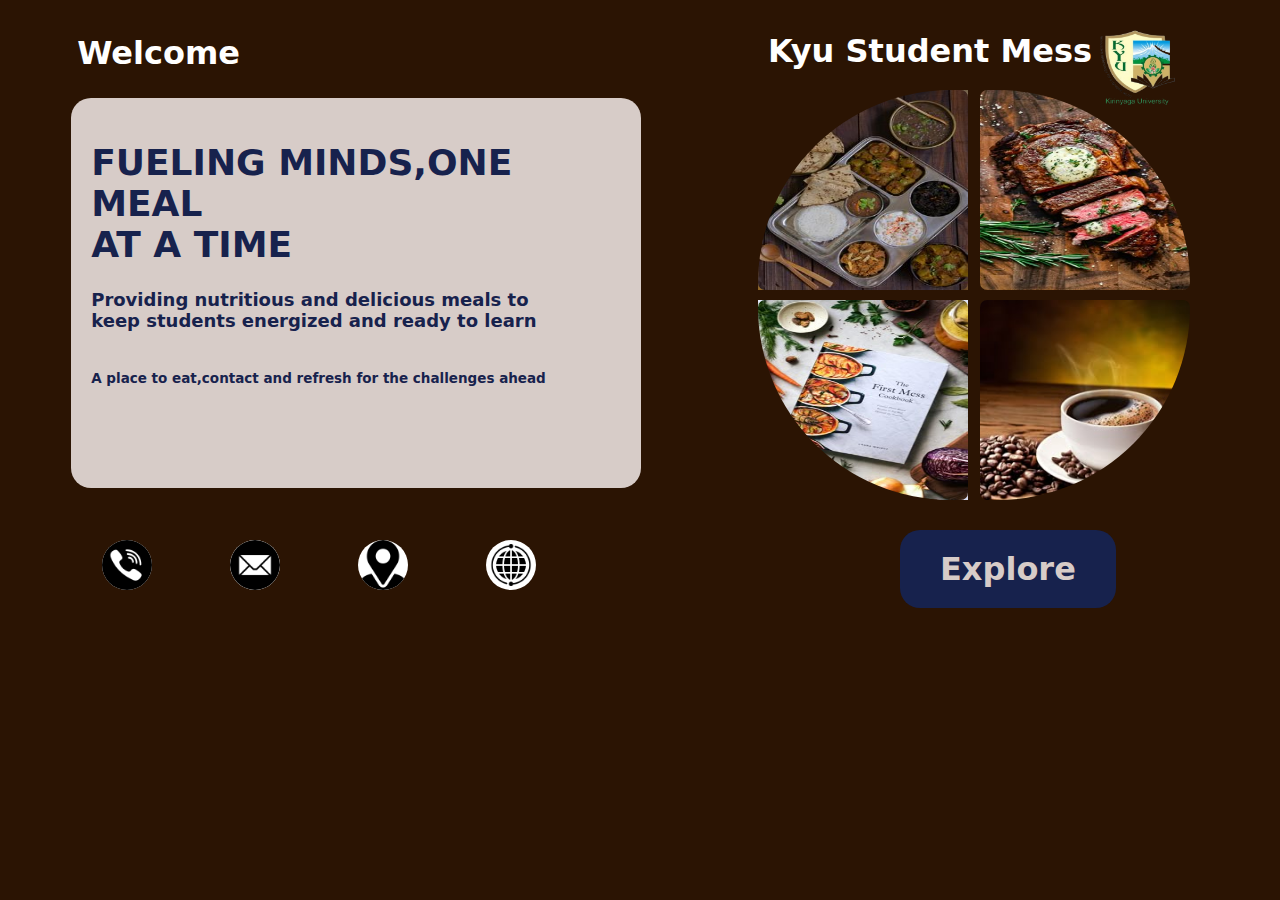
<file: index.html>
<!DOCTYPE html>
<html lang="en">
<head>
    <meta charset="UTF-8">
    <meta name="viewport" content="width=device-width, initial-scale=1.0">
    <title>Home</title>
</head>
<link rel="stylesheet" href="index.css">
<body>
    <button type="button" > <strong>Welcome</strong></button><p id="logo"><strong>Kyu Student Mess </strong></p><img src="images/kyu_logo-removebg-preview (1).png" alt="" id="img">
    <div id="details">
        <h1><strong>FUELING MINDS,ONE MEAL<br>AT A TIME</strong></h1>
        <P>Providing nutritious and delicious meals to <br> keep students energized and ready to learn <br><br><p id="footer_p">A place to eat,contact and refresh for the challenges ahead</p></P>
    </div>

    <div id="div_a"><img src="images/pgi1.jfif" alt="" style="height: 200px; width:210px; border-top-left-radius: 800px;"></div>
    <div id="div_b"><img src="images/pgi2.jfif" alt="" style="height: 200px; width:210px; border-top-right-radius: 800px;"></div>
    <div id="div_c"><img src="images/pg13.jfif" alt="" style="height: 200px; width:210px; border-bottom-left-radius: 800px;"></div>
    <div id="div_d"><img src="images/pgi4.jfif" alt="" style="height: 200px; width:210px; border-bottom-right-radius: 800px;"></div>
    <button id="login" onclick="explore()"><strong>Explore</strong></button>
    <footer>
        <div id="icon1"><img src="images/viber.png" alt="" style="width: 50px; height:50px" id="call"><p id="p1" style="opacity: 0;"><strong>Phone</strong><br>+254710745780</p></div>
        <div id="icon2"><img src="images/email.png" alt="" style="width: 50px; height:50px" id="email"><p id="p2" style="opacity: 0;"><strong>Email</strong><br>Kyustudentmess123@gmail.com</p></div>
        <div id="icon3"><img src="images/location.png" alt="" style="width: 50px; height:50px" id="location"><p id="p3" style="opacity: 0;"><strong>Address</strong><br>1980-30100</p></div>
        <div id="icon4"><img src="images/global-marketing.png" alt="" style="width: 50px; height:50px" id="global"><p id="p4" style="opacity: 0;"><strong>Website</strong><br>www.studentmess.com</p></div>
    </footer>
    <script src="index.js"></script>
</body>
</html>
</file>
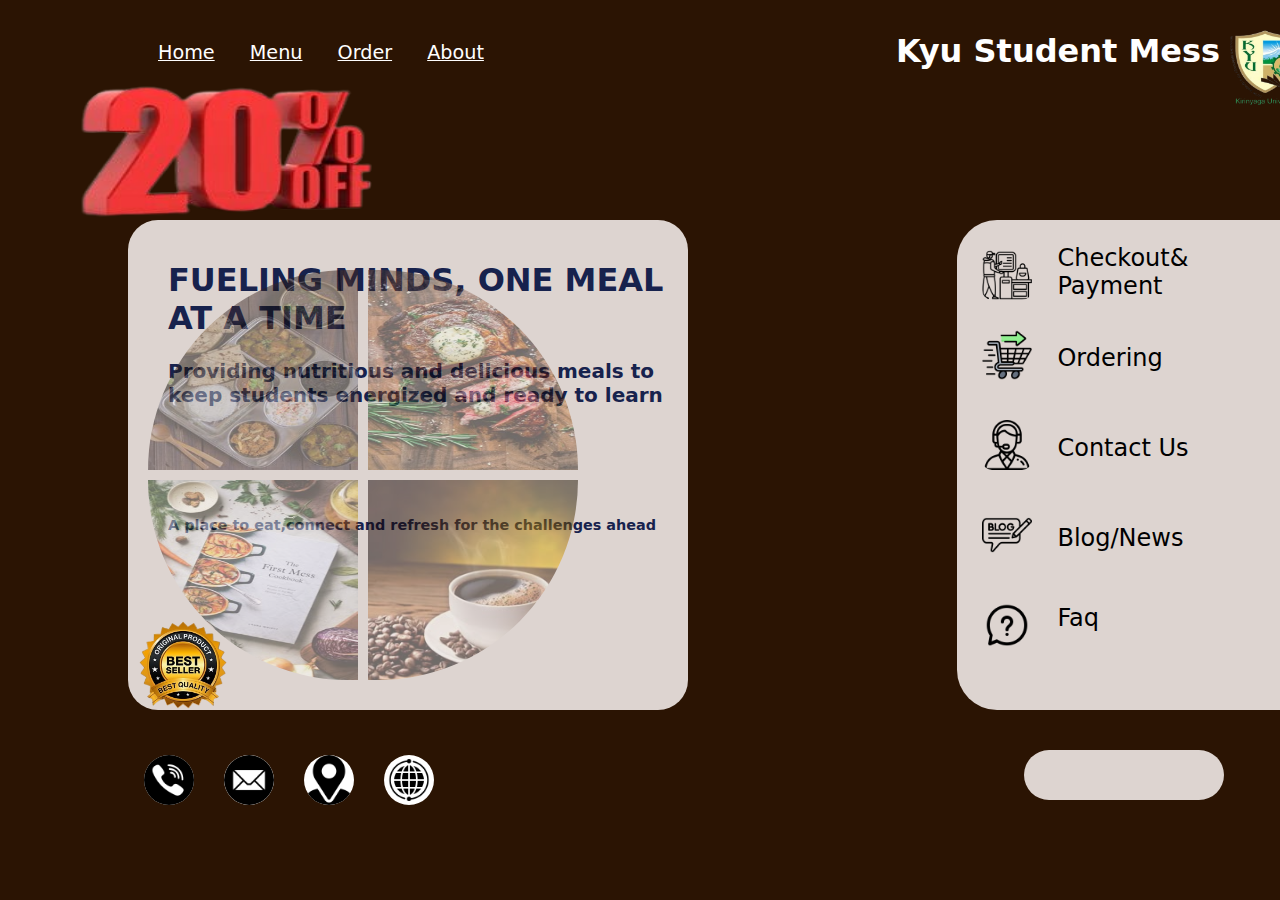
<file: homePage.html>
<!DOCTYPE html>
<html lang="en">
<head>
    <meta charset="UTF-8">
    <meta name="viewport" content="width=device-width, initial-scale=1.0">
    <title>Kyu Mess</title>
</head>
<link rel="stylesheet" href="homePage.css">
<body>
    <!--Top navigation panel-->
    <div id="nav">
        <a href="index.html" style="position: relative; left:50px">Home</a>
        <a href="menu.html" style="position: relative; left:80px">Menu</a>
        <a href="" style="position: relative; left:110px">Order</a>
        <a href="about.html" style="position: relative; left:140px">About</a>
    </div>
    <!--Header-->
    <p id="logo">Kyu Student Mess</p><img src="images/kyu_logo-removebg-preview (1).png" alt="" id="img">
    <!--20% image-->
    <img src="images/20_off-removebg-preview.png" alt="" id="offer">
    <!--Main div containing text-->
    <div id="main_div">
        <div id="div_a"><img src="images/pgi1.jfif" alt="" style="height: 200px; width:210px; border-top-left-radius: 800px; filter: opacity(0.5);"></div>
        <div id="div_b"><img src="images/pgi2.jfif" alt="" style="height: 200px; width:210px; border-top-right-radius: 800px; filter: opacity(0.5);"></div>
        <div id="div_c"><img src="images/pg13.jfif" alt="" style="height: 200px; width:210px; border-bottom-left-radius: 800px; filter: opacity(0.5);"></div>
        <div id="div_d"><img src="images/pgi4.jfif" alt="" style="height: 200px; width:210px; border-bottom-right-radius: 800px; filter: opacity(0.5);"></div>
        <h1>
            FUELING MINDS, ONE MEAL <br>AT A TIME
        </h1>
        <P id="p1"><strong>Providing nutritious and delicious meals to <br>keep students energized and ready to learn</strong></P><br><br><br><br>
        <p id="p2"><strong>A place to eat,connect and refresh for the challenges ahead</strong></p>
        <img src="images/best_seller-removebg-preview.png" alt="" id="seller">
    </div>
    <!--right side navigation bar-->
    <aside id="nav_bar">
        <a id="nav_1" href="checkout.html"> <img src="images/self-checkout.png" alt="" id="img_1"><p id="checkout">Checkout& <br>Payment</p></a>
        <a id="nav_2" href=""><img src="images/checkout.png" alt="" id="img_2"><p id="ordering">Ordering</p></a>
        <a id="nav_3" href="support.html"><img src="images/support (1).png" alt="" id="img_3"><p id="contact">Contact Us</p></a>
        <a id="nav_4" href=""><img src="images/blog.png" alt="" id="img_4"><p id="blog">Blog/News</p></a>
        <a id="nav_5" href=""><img src="images/chat.png" alt="" id="img_5"><p id="faq">Faq</p></a>
    </aside>
    <!--Div on the bottom right corner that displays text when hovered -->
    <div style="position: absolute;left:80%;top:750px;width:200px; height:50px;background-color:#ddd4d0; border-radius:50px; text-align:center"><strong id="welcome">WELCOME</strong><br></div>
    <!--Footer containing the icons-->
    <footer>
        <div id="icon1"><img src="images/viber.png" alt="" style="width: 50px; height:50px; border-radius: 30px;" id="call"> 
            <p id="p_text" style="opacity: 0;"><strong>Phone</strong><br>+254710745780</p>       
        </div>
        <div id="icon2"><img src="images/email.png" alt="" style="width: 50px; height:50px; border-radius: 30px;" id="email" >
            <p id="e_text" style="opacity: 0;"><strong>Email</strong><br>Kyustudentmess123@gmail.com</p>
        </div>
        <div id="icon3"><img src="images/location.png" alt="" style="width: 50px; height:50px; border-radius: 30px;" id="location">
            <p id="l_text" style="opacity: 0;"><strong>Address</strong><br>1980-30100</p>
        </div>
        <div id="icon4"><img src="images/global-marketing.png" alt="" style="width: 50px; height:50px; border-radius: 30px;" id="global">
            <p id="g_text" style="opacity: 0;"><strong>Website</strong><br>www.studentmess.com</p>
        </div>
    </footer>
    <script src="homePage.js"></script>
</body>
</html>
</file>
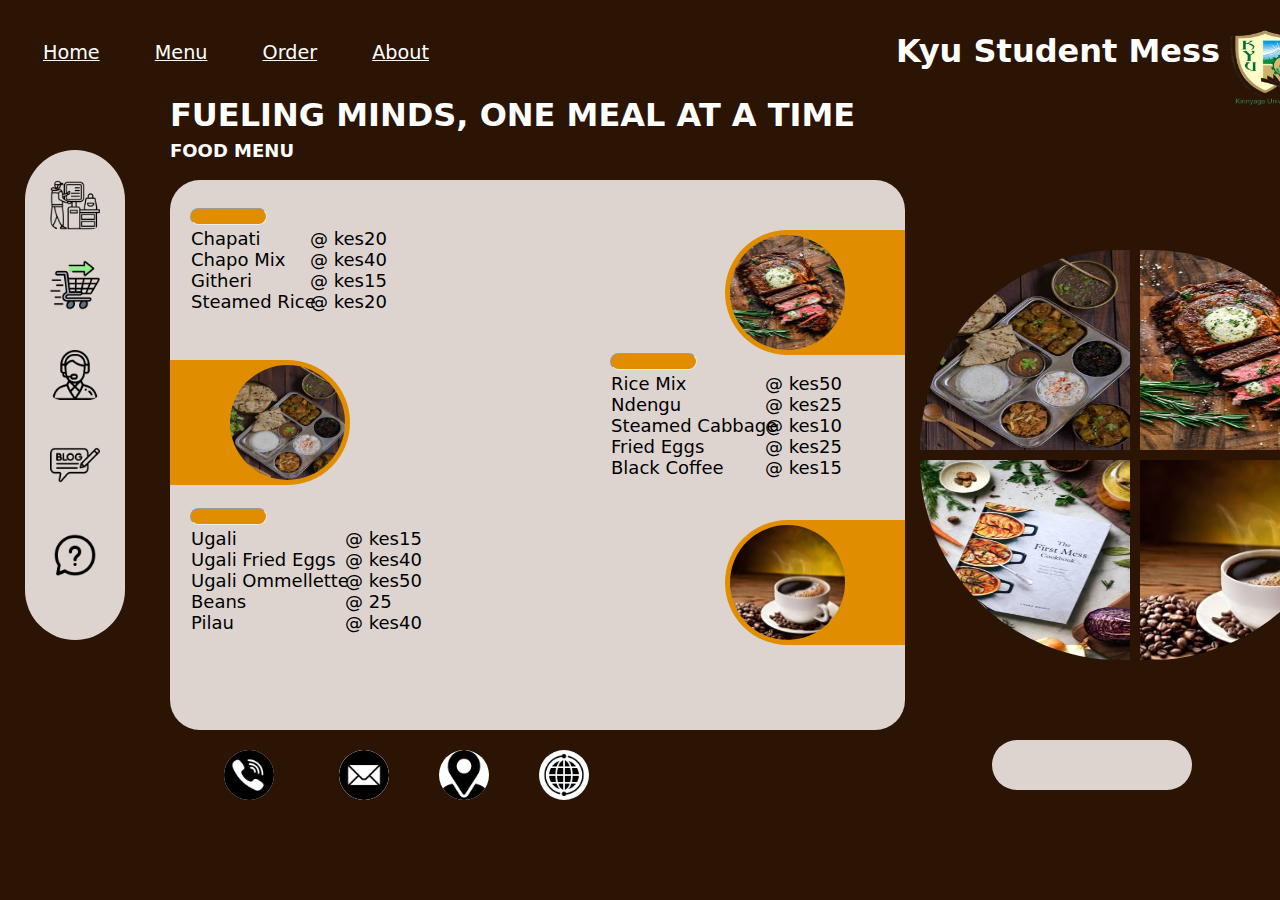
<file: menu.html>
<!DOCTYPE html>
<html lang="en">
<head>
    <meta charset="UTF-8">
    <meta name="viewport" content="width=device-width, initial-scale=1.0">
    <title>Menu</title>
</head>
<link rel="stylesheet" href="menu.css">
<body>
    <!--Top navigation panel-->
    <div id="nav">
        <a href="homePage.html" style="position: relative; left:10px">Home</a>
        <a href="" style="position: relative; left:60px">Menu</a>
        <a href="" style="position: relative; left:110px">Order</a>
        <a href="about.html" style="position: relative; left:160px">About</a>
    </div>
    <!--Header-->
    <p id="logo">Kyu Student Mess</p><img src="images/kyu_logo-removebg-preview (1).png" alt="" id="img">
    <!--20% image-->
    <h1 id="header">FUELING MINDS, ONE MEAL AT A TIME</h1>
    <strong id="f_menu">FOOD MENU</strong>
    <!--Main div containing text-->
    <div id="main_div">
        <hr style="width:75px; height:15px; background-color:#e08e00;position:absolute; left:20px; border-radius: 20px;">
        <p id="menu_name">Chapati <br>Chapo Mix <br>Githeri <br>Steamed Rice</p>
        <p id="price_a"> @ kes20 <br>@ kes40 <br>@ kes15 <br>@ kes20</p>
        <div id="img1"><img src="images/pgi2.jfif" alt="" style="width: 115px; height: 115px; border-radius:75px; position:absolute; top:5px; left:5px;"></div>
        <hr style="width:85px; height:15px; background-color:#e08e00;position:absolute; left:440px; top:165px; border-radius: 20px;">
        <p id="menu_nameb">Rice Mix <br>Ndengu <br>Steamed Cabbage <br>Fried Eggs <br>Black Coffee</p>
        <p id="price_b"> @ kes50 <br>@ kes25 <br>@ kes10 <br>@ kes25 <br>@ kes15</p>
        <div id="img2">
            <img src="images/pgi1.jfif"  alt="" style="width: 115px; height: 115px; border-radius:75px; position:absolute; top:5px; right:5px; opacity:1.5">
        </div>
        <hr style="width:75px; height:15px; background-color:#e08e00;position:absolute; left:20px; top: 320px; border-radius: 20px;">
        <p id="menu_namec">Ugali <br>Ugali Fried Eggs <br>Ugali Ommellette <br>Beans <br>Pilau</p>
        <p id="price_c"> @ kes15 <br>@ kes40 <br>@ kes50 <br>@ 25 <br>@ kes40</p>
        <div id="img3"><img src="images/pgi4.jfif" alt="" style="width: 115px; height: 115px; border-radius:75px; position:absolute; top:5px; left:5px;"></div>
    </div>

    <!--circie images on the right-->
        <img id="div_a" src="images/pgi1.jfif" alt="" style="filter: opacity(1.5);">
        <img id="div_b" src="images/pgi2.jfif" alt="" style="filter: opacity(1.5);">
        <img id="div_c" src="images/pg13.jfif" alt="" style="filter: opacity(1.5);">
        <img id="div_d" src="images/pgi4.jfif" alt="" style="filter: opacity(1.5);">

    <!--right side navigation bar-->
    <aside id="nav_bar">
        <a id="nav_1" href="checkout.html"> <img src="images/self-checkout.png" alt="" id="img_1"><p id="checkout">Checkout& <br>Payment</p></a>
        <a id="nav_2" href=""><img src="images/checkout.png" alt="" id="img_2"><p id="ordering">Ordering</p></a>
        <a id="nav_3" href="support.html"><img src="images/support (1).png" alt="" id="img_3"><p id="contact">Contact Us</p></a>
        <a id="nav_4" href=""><img src="images/blog.png" alt="" id="img_4"><p id="blog">Blog/News</p></a>
        <a id="nav_5" href=""><img src="images/chat.png" alt="" id="img_5"><p id="faq">Faq</p></a>
    </aside>
    <!--Div on the bottom right corner that displays text when hovered -->
    <div style="position: absolute;left:77.5%;top:740px;width:200px; height:50px;background-color:#ddd4d0; border-radius:50px; text-align:center"><strong id="welcome">WELCOME</strong><br></div>
    <!--Footer containing the icons-->
    <footer>
        <div id="icon1"><img src="images/viber.png" alt="" style="width: 50px; height:50px; border-radius: 30px;" id="call"> 
            <p id="p_text" style="opacity: 0;"><strong>Phone</strong><br>+254710745780</p>       
        </div>
        <div id="icon2"><img src="images/email.png" alt="" style="width: 50px; height:50px; border-radius: 30px;" id="email" >
            <p id="e_text" style="opacity: 0;"><strong>Email</strong><br>Kyustudentmess123@gmail.com</p>
        </div>
        <div id="icon3"><img src="images/location.png" alt="" style="width: 50px; height:50px; border-radius: 30px;" id="location">
            <p id="l_text" style="opacity: 0;"><strong>Address</strong><br>1980-30100</p>
        </div>
        <div id="icon4"><img src="images/global-marketing.png" alt="" style="width: 50px; height:50px; border-radius: 30px;" id="global">
            <p id="g_text" style="opacity: 0;"><strong>Website</strong><br>www.studentmess.com</p>
        </div>
    </footer>
    <script src="menu.js"></script>
</body>
</html>
</file>
<file: index.css>
body{
    background-color: #2b1403;
}

#details{
    background-color: #d7ccc8;
    width: 530px;
    height: 350px;
    border-radius: 20px;
    padding: 20px;
    text-align: left;
    position: relative;
    left: 5%;
    color: #17224d;
    font-family:system-ui, -apple-system, BlinkMacSystemFont, 'Segoe UI', Roboto, Oxygen, Ubuntu, Cantarell, 'Open Sans', 'Helvetica Neue', sans-serif;
    font-weight: bolder;
    font-size: large;
}

#footer_p{
    font-size: 0.75em;
}

button{
    background-color: transparent;
    color: white;
    position: relative;
    top: 25px;
    left: 5%;
    border:none;
    margin-bottom: 50px;
    font-size: xx-large;
    font-weight: bolder;
    font-family: system-ui, -apple-system, BlinkMacSystemFont, 'Segoe UI', Roboto, Oxygen, Ubuntu, Cantarell, 'Open Sans', 'Helvetica Neue', sans-serif;

}

/*button:hover{
    color: #2b1403;
    border-radius: 10px;
    transform: scale(1.12);
    padding: 10px;
    background-color: white;
}*/

#logo{
    position: absolute;
    left: 60%;
    top: 0px;
    color: white;
    font-size: xx-large;
    font-family: system-ui, -apple-system, BlinkMacSystemFont, 'Segoe UI', Roboto, Oxygen, Ubuntu, Cantarell, 'Open Sans', 'Helvetica Neue', sans-serif;
    
}

#img{
    position: absolute;
    left:1100px;
    top: 30px;
    background-color: transparent;
    border-radius: 0px;
    width: 75px; 
    height: 75px; 
    background:none;
}

#div_a{
    background-image: url(images/pgi1.jfif);
    background-size: cover;
    background-position: center;
    background-attachment: fixed;
    background-repeat: no-repeat;
    height: 200px;
    width: 210px;
    position: absolute;
    left: 758px;
    top: 90px;
    border-top-left-radius: 800px;
}

#div_b{
    background-position: center;
    background-attachment: fixed;
    background-repeat: no-repeat;
    height: 200px;
    width: 210px;
    position: absolute;
    left: 980px;
    top: 90px;
    border-top-right-radius: 900px;
}

#div_c{
    background-image: url(images/pg13.jfif);
    background-size: cover;
    background-position: center;
    background-attachment: fixed;
    background-repeat: no-repeat;
    height: 200px;
    width: 210px;
    position: absolute;
    left: 758px;
    top: 300px;
    border-bottom-left-radius: 900px;
}

#div_d{
    background-image: url(images/pgi4.jfif);
    background-attachment: fixed;
    background-repeat: no-repeat;
    background-size: 300px;
    height: 200px;
    width: 210px;
    position: absolute;
    left: 980px;
    top: 300px;
    border-bottom-right-radius: 900px;
}

#login{
    background-color: #17224d;
    border-radius: 20px;
    padding-top: 20px;
    padding-bottom: 20px;
    padding-left: 40px;
    padding-right: 40px;
    color: #d7ccc8;
    position: absolute;
    top: 530px;
    text-align: center;
    left: 900px;
}

:hover#login{
    background-color: #d7ccc8;
    color: #17224d;
    transform: scale(1.12);
}

#icon1{
    position: absolute;
    top: 540px;
    left:8%;
    color: white; border-radius: 30px;
}

#icon2{
    position: absolute;
    top: 540px;
    left: 18%;
    color: white; border-radius: 30px;
}

#icon3{
    position: absolute;
    top: 540px;
    left: 28%;
    color: white;border-radius: 30px;
}

#icon4{
    border-radius: 30px;
    position: absolute;
    top: 540px;
    left: 38%;
    color: white;
}

:hover#call{
    border-radius: 30px;
    transform: scale(1.2);
    background-color: wheat;
}

:hover#email{
    border-radius: 30px;
    transform: scale(1.2);
    background-color: wheat;
}

:hover#location{
    border-radius: 30px;
    transform: scale(1.2);
    background-color: wheat;
}

:hover#global{
    border-radius: 30px;
    transform: scale(1.2);
    background-color: wheat;
}

img{
    background-color: white;
    border-radius: 30px;
}
</file>
<file: homePage.css>
body{
    background-color: #2b1403;
    font-family: system-ui, -apple-system, BlinkMacSystemFont, 'Segoe UI', Roboto, Oxygen, Ubuntu, Cantarell, 'Open Sans', 'Helvetica Neue', sans-serif;
    color: white;
}
#nav{
    position: relative;
    top: 33px;
    left: 100px;
    width: fit-content;
    height: fit-content;

}
a{
    color: white;
    font-size: larger;
}
a:hover{
    transform: scale(1.2);
    font-weight: bolder;
}

#logo{
    position: absolute;
    left: 70%;
    top: 0%;
    color: white;
    font-size: xx-large;
    font-family: system-ui, -apple-system, BlinkMacSystemFont, 'Segoe UI', Roboto, Oxygen, Ubuntu, Cantarell, 'Open Sans', 'Helvetica Neue', sans-serif;
}

#img{
    position: absolute;
    left:1230px;
    top: 30px;
    background-color: transparent;
    border-radius: 0px;
    width: 75px; 
    height: 75px; 
    background:none;
}

p{
    font-weight: bolder;
}
#p1{
    font-size: 1.25em;
}
#p2{
    font-size: 0.9em;
}

#offer{
    position: absolute;
    left: 50px;
    top: 65px;
    width: 350px;
    height: 175px;
    background-color: transparent;
}

/*div and content style*/
#main_div{
    background-color: #ddd4d0;
    color:#17224d;
    border-radius: 30px;
    width: 500px;
    height: 450px;
    position: absolute;
    left: 10%;
    padding: 20px;
    padding-left: 40px;
    top: 220px;
    text-align: 10%left;
    font-weight: bolder;
}

/*images in the center div style*/
#div_a{
    background-size: cover;
    background-position: center;
    background-attachment: fixed;
    background-repeat: no-repeat;
    height: 200px;
    width: 210px;
    position: absolute;
    left: 20px;
    top: 50px;
    border-top-left-radius: 800px;
}

#div_b{
    background-position: center;
    background-attachment: fixed;
    background-repeat: no-repeat;
    height: 200px;
    width: 210px;
    position: absolute;
    left: 240px;
    top: 50px;
    border-top-right-radius: 900px;
}

#div_c{
    background-size: cover;
    background-position: center;
    background-attachment: fixed;
    background-repeat: no-repeat;
    height: 200px;
    width: 210px;
    position: absolute;
    left: 20px;
    top: 260px;
    border-bottom-left-radius: 900px;
}

#div_d{
    background-attachment: fixed;
    background-repeat: no-repeat;
    background-size: 300px;
    height: 200px;
    width: 210px;
    position: absolute;
    left: 240px;
    top: 260px;
    border-bottom-right-radius: 900px;
}

#seller{
    position: absolute;
    left: 5px;
    top: 395px;
    width: 100px;
    height: 100px;
    background-color: transparent;
}
/*right-side nav bar style*/
#nav_bar{
    width: 340px;
    height: 450px;
    background-color: #ddd4d0;
    position: absolute;
    top: 220px;
    left: 74.8%;
    padding-top: 20px;
    padding-bottom: 20px;
    border-top-left-radius: 40px;
    border-bottom-left-radius: 40px;
}

footer{
    position: absolute;
    top: 680px;
    width: 800px;
    height: 200px;
    height: fit-content;
    background-color: transparent;
    left: 5%;
}

/*footer icons style*/
#icon1{
    position: absolute;
    top: 75px;
    left:10%;
    width: fit-content;
    height: fit-content;
}

#icon2{
    position: absolute;
    top: 75px;
    left: 20%;
    width: fit-content;
    height: fit-content;
}

#icon3{
    position: absolute;
    top: 75px;
    left: 30%;
    width: fit-content;
    height: fit-content;
}

#icon4{
    border-radius: 30px;
    position: absolute;
    top: 75px;
    left: 40%;
    width: fit-content;
    height: fit-content;
}

#nav2{
    position: relative;
    top:20px;
}

/*side bar icons style*/
#img_1{
    width: 50px;
    height:50px;
    position:absolute; 
    left: 25px; 
    top:30px; 
    border-radius: 10px;
}
#checkout{
    position:absolute; 
    left:100px; top:0px; 
    font-size:x-large;
    font-weight:lighter;
    color:black;
    background-color: transparent;
}

#img_2{
    width: 50px;
    height:50px;
    position:absolute; 
    left: 25px; 
    top:110px; 
    border-radius: 10px;
}
#ordering{
    position:absolute; 
    left:100px; top:100px; 
    font-size:x-large;
    font-weight:lighter;
    color:black;
    background-color: transparent;
}

#img_3{
    width: 50px;
    height:50px;
    position:absolute; 
    left:25px; 
    top:200px; 
    border-radius: 10px;
}
#contact{
    position:absolute; 
    left:100px; top:190px; 
    font-size:x-large;
    font-weight:lighter;
    color:black;
    background-color: transparent;
}

#img_4{
    width: 50px;
    height:50px;
    position:absolute; 
    left: 25px;
    top:290px; 
    border-radius: 10px;
}
#blog{
    position:absolute; 
    left:100px; top:280px; 
    font-size:x-large;
    font-weight:lighter;
    color:black;
    background-color: transparent;
}

#img_5{
    width: 50px;
    height:50px;
    position:absolute; 
    left: 25px; 
    top:380px; 
    border-radius: 10px;
}
#faq{
    position:absolute; 
    left:100px; top:360px; 
    font-size:x-large;
    font-weight:lighter;
    color:black;
    background-color: transparent;
}

/*Empty div style*/
#welcome{
    color: black;
    opacity: 0;
    font-size: xx-large;
    font-weight: bold;
    font-style: oblique;
}

:hover#welcome{
    opacity: 1;
}
</file>
<file: menu.css>
body{
    background-color: #2b1403;
    font-family: system-ui, -apple-system, BlinkMacSystemFont, 'Segoe UI', Roboto, Oxygen, Ubuntu, Cantarell, 'Open Sans', 'Helvetica Neue', sans-serif;
    color: white;
}
#nav{
    position: relative;
    top: 33px;
    left: 25px;
    width: fit-content;
    height: fit-content;

}
a{
    color: white;
    font-size: larger;
}
a:hover{
    transform: scale(1.2);
    font-weight: bolder;
}

#logo{
    position: absolute;
    left: 70%;
    top: 0%;
    color: white;
    font-size: xx-large;
    font-family: system-ui, -apple-system, BlinkMacSystemFont, 'Segoe UI', Roboto, Oxygen, Ubuntu, Cantarell, 'Open Sans', 'Helvetica Neue', sans-serif;
}

#img{
    position: absolute;
    left:1230px;
    top: 30px;
    background-color: transparent;
    border-radius: 0px;
    width: 75px; 
    height: 75px; 
    background:none;
}
#header{
    position: absolute;
    top: 75px;
    left: 170px;
    font-weight: 600;
}
#f_menu{
    position: absolute;
    top: 140px;
    left: 170px;
    font-size: large;
    font-weight: 600;
}
p{
    font-weight: bolder;
}
#p1{
    font-size: 1.25em;
}
#p2{
    font-size: 0.9em;
}

#offer{
    position: absolute;
    left: 50px;
    top: 65px;
    width: 350px;
    height: 175px;
    background-color: transparent;
}

/*div and content style*/
#main_div{
    background-color: #ddd4d0;
    color:#17224d;
    border-radius: 30px;
    width: 675px;
    height: 510px;
    position: absolute;
    left: 170px;
    padding: 20px;
    padding-left: 40px;
    top: 180px;
    text-align: 10%left;
    font-weight: bolder;
    color: black;
}

#menu_name{
    position: absolute;
    top: 30px;
    left: 21px;
    font-size: large;
    font-weight: lighter;
}
#price_a{
    position: absolute;
    top: 30px;
    left: 140px;
    font-size: large;
    font-weight: lighter;
}
#menu_nameb{
    position: absolute;
    top: 175px;
    left: 441px;
    font-size: large;
    font-weight: lighter;
}
#price_b{
    position: absolute;
    top: 175px;
    left: 595px;
    font-size: large;
    font-weight: lighter;
}
#menu_namec{
    position: absolute;
    top: 330px;
    left: 21px;
    font-size: large;
    font-weight: lighter;
}
#price_c{
    position: absolute;
    top: 330px;
    left: 175px;
    font-size: large;
    font-weight: lighter;
}


/*images in the main div*/
#img1{
    width: 180px;
    height: 125px;
    background-color: #e08e00;
    position: absolute;
    right: 0px;
    top: 50px;
    border-top-left-radius: 75px;
    border-bottom-left-radius: 75px;
}
#img2{
    width: 180px;
    height: 125px;
    background-color: #e08e00;
    position: absolute;
    left: 0px;
    top: 180px;
    border-top-right-radius: 75px;
    border-bottom-right-radius: 75px;
}
#img3{
    width: 180px;
    height: 125px;
    background-color: #e08e00;
    position: absolute;
    right: 0px;
    top: 340px;
    border-top-left-radius: 75px;
    border-bottom-left-radius: 75px;
}

/*images in the left side div*/
#div_a{
    background-size: cover;
    background-position: center;
    background-attachment: fixed;
    background-repeat: no-repeat;
    height: 200px;
    width: 210px;
    position: absolute;
    left: 920px;
    top: 250px;
    border-top-left-radius: 800px;
}

#div_b{
    background-position: center;
    background-attachment: fixed;
    background-repeat: no-repeat;
    height: 200px;
    width: 210px;
    position: absolute;
    left: 1140px;
    top: 250px;
    border-top-right-radius: 900px;
}

#div_c{
    background-size: cover;
    background-position: center;
    background-attachment: fixed;
    background-repeat: no-repeat;
    height: 200px;
    width: 210px;
    position: absolute;
    left: 920px;
    top: 460px;
    border-bottom-left-radius: 900px;
}

#div_d{
    background-attachment: fixed;
    background-repeat: no-repeat;
    background-size: 300px;
    height: 200px;
    width: 210px;
    position: absolute;
    left: 1140px;
    top: 460px;
    border-bottom-right-radius: 900px;
}

#seller{
    position: absolute;
    left: 5px;
    top: 395px;
    width: 100px;
    height: 100px;
    background-color: transparent;
}
/*right-side nav bar style*/
#nav_bar{
    width: 100px;
    height: 450px;
    background-color: #ddd4d0;
    position: absolute;
    top: 150px;
    left: 25px;
    padding-top: 20px;
    padding-bottom: 20px;
    border-radius: 50px;
}

footer{
    position: absolute;
    top: 680px;
    width: fit-content;
    height: 200px;
    height: fit-content;
    background-color: transparent;
    left: 5%;
}

/*footer icons style*/
#icon1{
    position: absolute;
    top: 70px;
    left:160px;
    width: fit-content;
    height: fit-content;
}

#icon2{
    position: absolute;
    top: 70px;
    left: 275px;
    width: fit-content;
    height: fit-content;
}

#icon3{
    position: absolute;
    top: 70px;
    left: 375px;
    width: fit-content;
    height: fit-content;
}

#icon4{
    border-radius: 30px;
    position: absolute;
    top: 70px;
    left: 475px;
    width: fit-content;
    height: fit-content;
}

#nav2{
    position: relative;
    top:20px;
}

/*side bar icons style*/
#img_1{
    width: 50px;
    height:50px;
    position:absolute; 
    left: 25px; 
    top:30px; 
    border-radius: 10px;
}
#checkout{
    position:absolute; 
    left:100px; top:0px; 
    font-size:x-large;
    font-weight:lighter;
    color:black;
    opacity: 0;
    background-color: transparent;
}

#img_2{
    width: 50px;
    height:50px;
    position:absolute; 
    left: 25px; 
    top:110px; 
    border-radius: 10px;
}
#ordering{
    position:absolute; 
    left:100px; top:100px; 
    font-size:x-large;
    font-weight:lighter;
    color:black;
    background-color: transparent;
    opacity: 0;
}

#img_3{
    width: 50px;
    height:50px;
    position:absolute; 
    left:25px; 
    top:200px; 
    border-radius: 10px;
}
#contact{
    position:absolute; 
    left:100px; top:190px; 
    font-size:x-large;
    font-weight:lighter;
    color:black;
    background-color: transparent;
    opacity: 0;
}

#img_4{
    width: 50px;
    height:50px;
    position:absolute; 
    left: 25px;
    top:290px; 
    border-radius: 10px;
}
#blog{
    position:absolute; 
    left:100px; top:280px; 
    font-size:x-large;
    font-weight:lighter;
    color:black;
    background-color: transparent;
    opacity: 0;
}

#img_5{
    width: 50px;
    height:50px;
    position:absolute; 
    left: 25px; 
    top:380px; 
    border-radius: 10px;
}
#faq{
    position:absolute; 
    left:100px; top:360px; 
    font-size:x-large;
    font-weight:lighter;
    color:black;
    background-color: transparent;
    opacity: 0;
}

/*Empty div style*/
#welcome{
    color: black;
    opacity: 0;
    font-size: xx-large;
    font-weight: bold;
    font-style: oblique;
}

:hover#welcome{
    opacity: 1;
}
</file>
